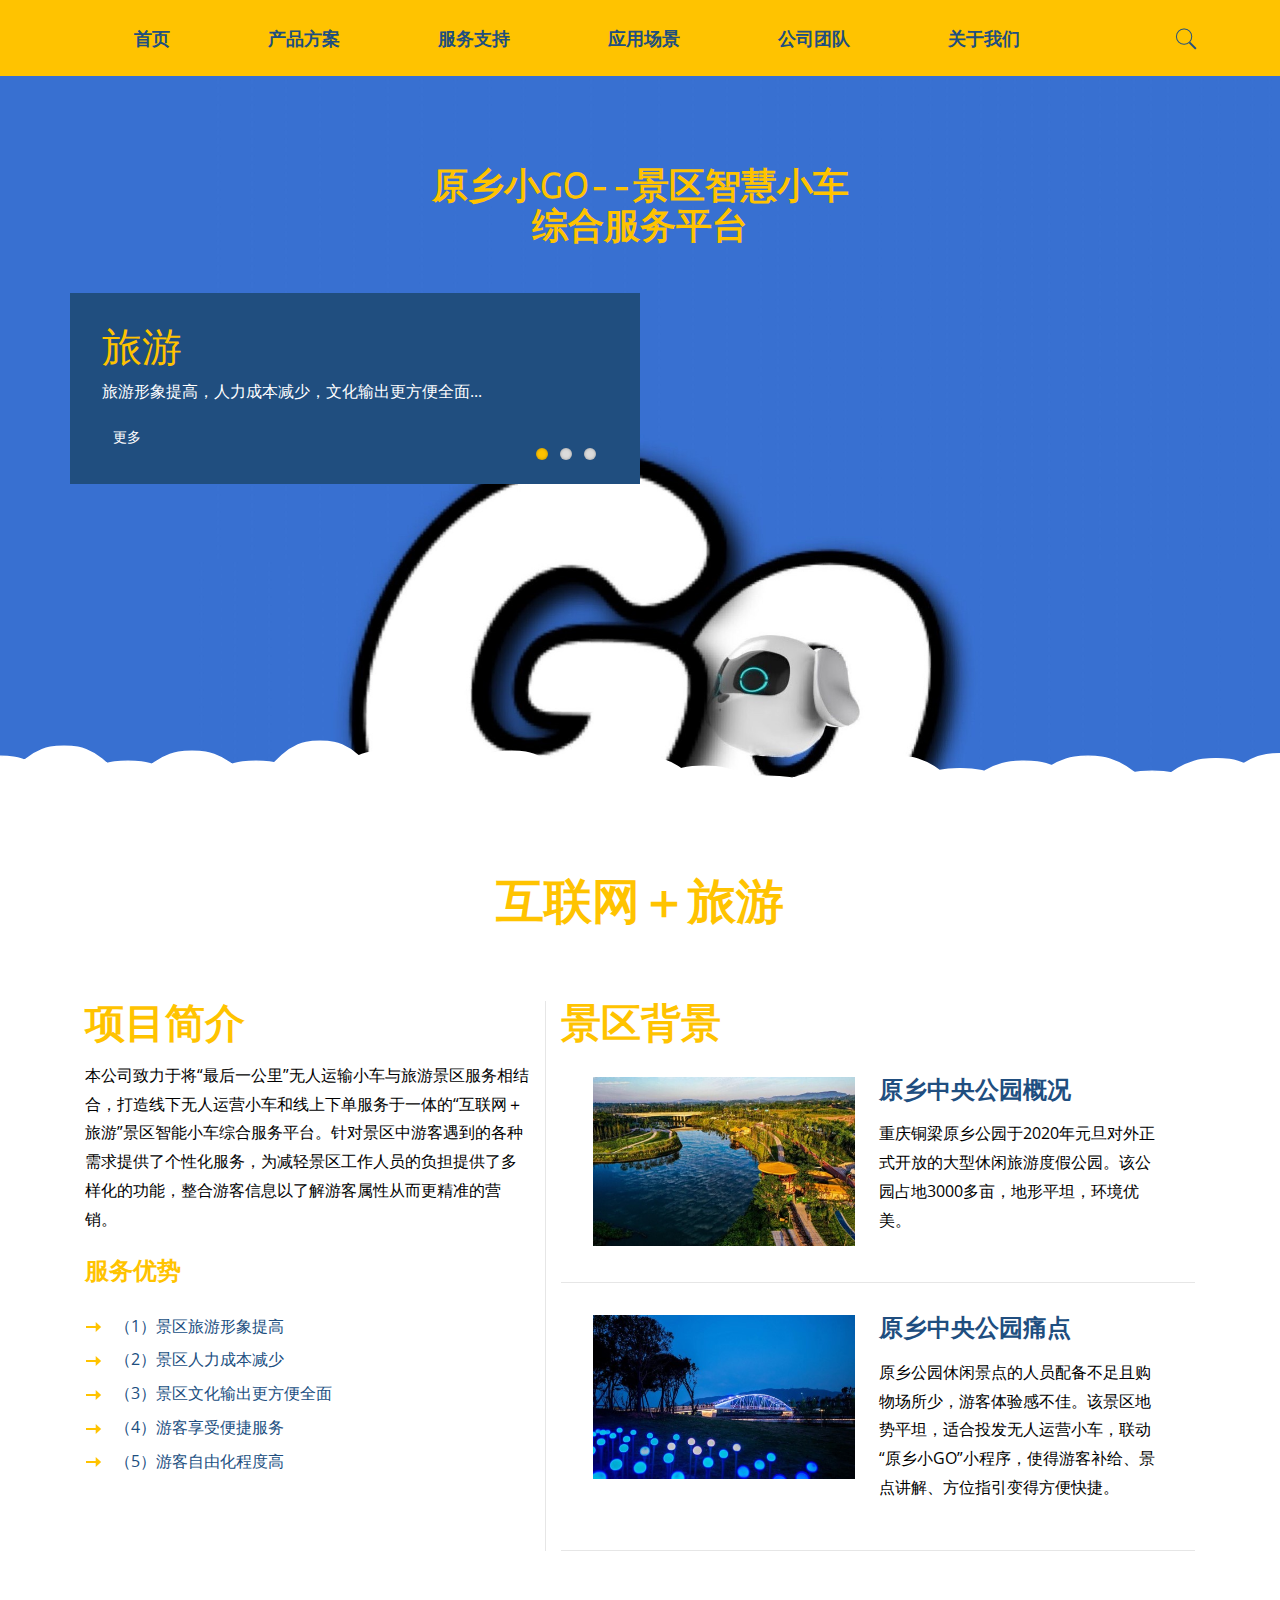
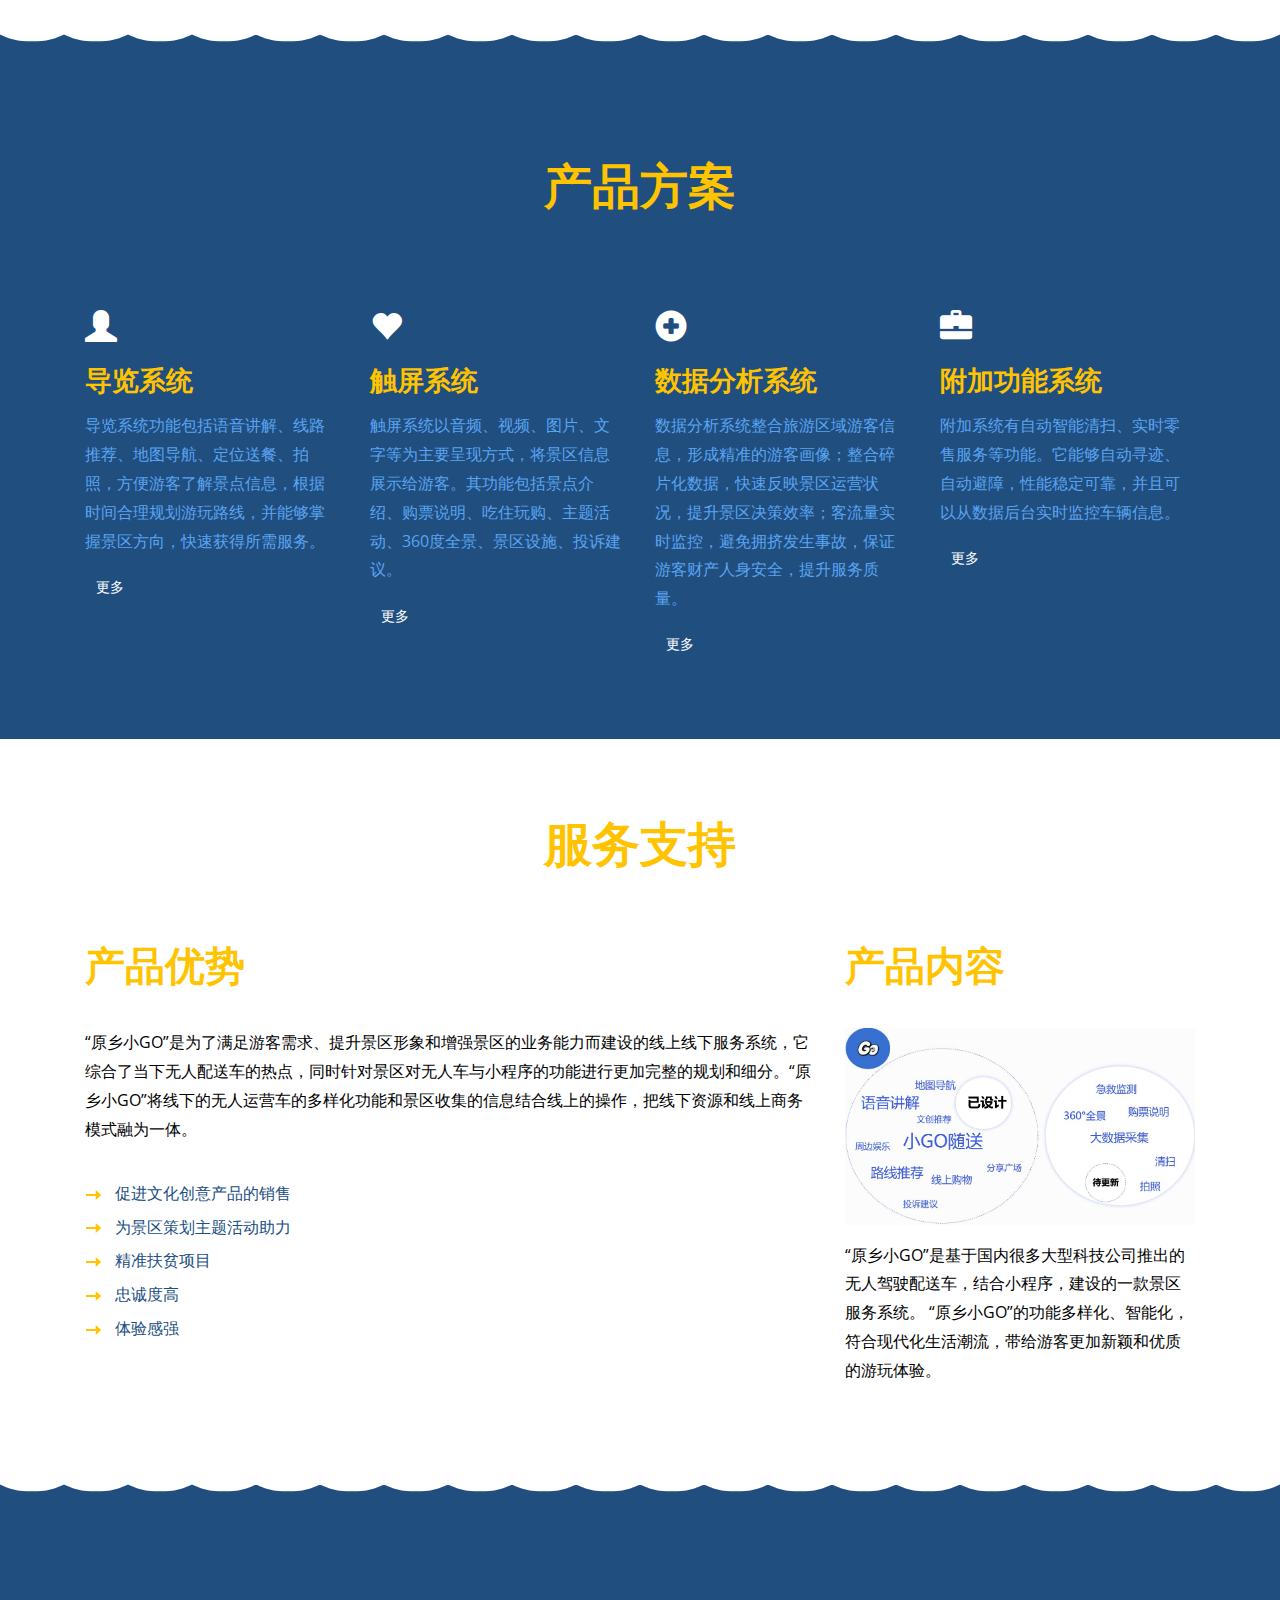
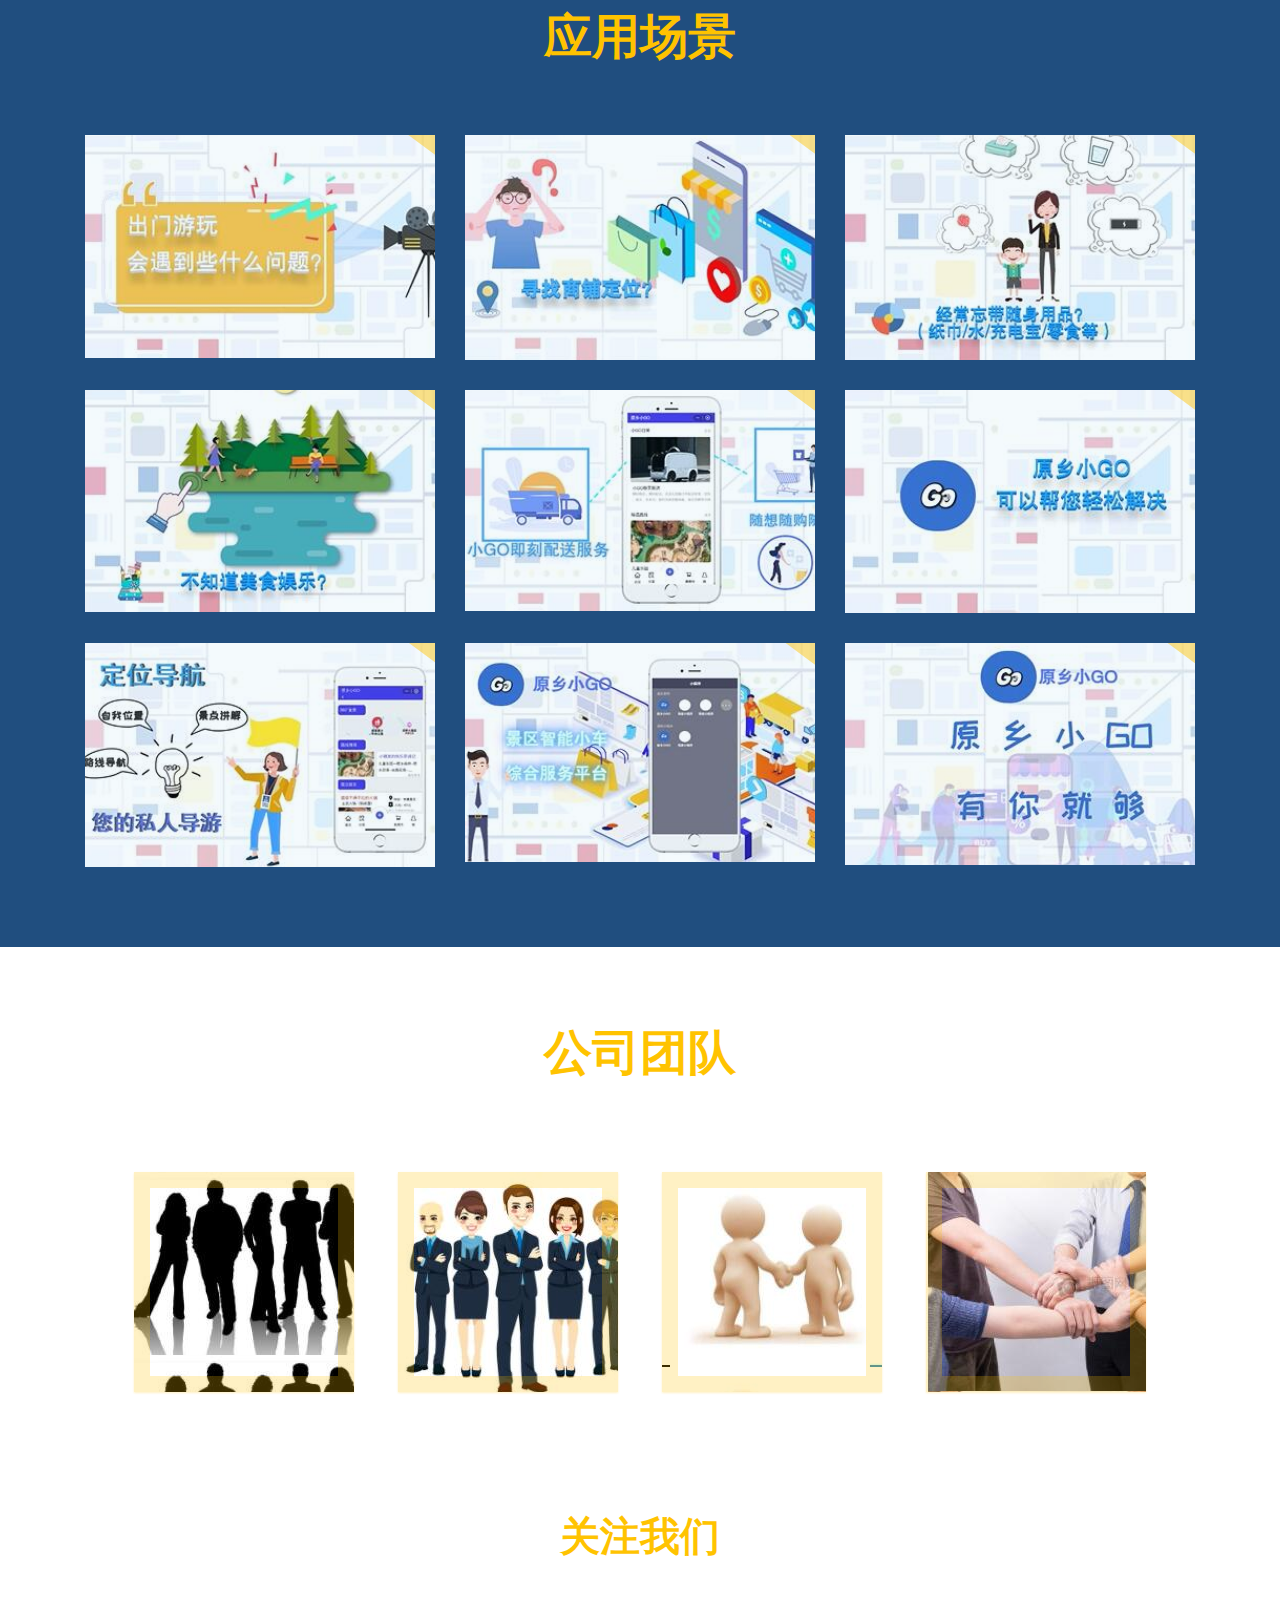
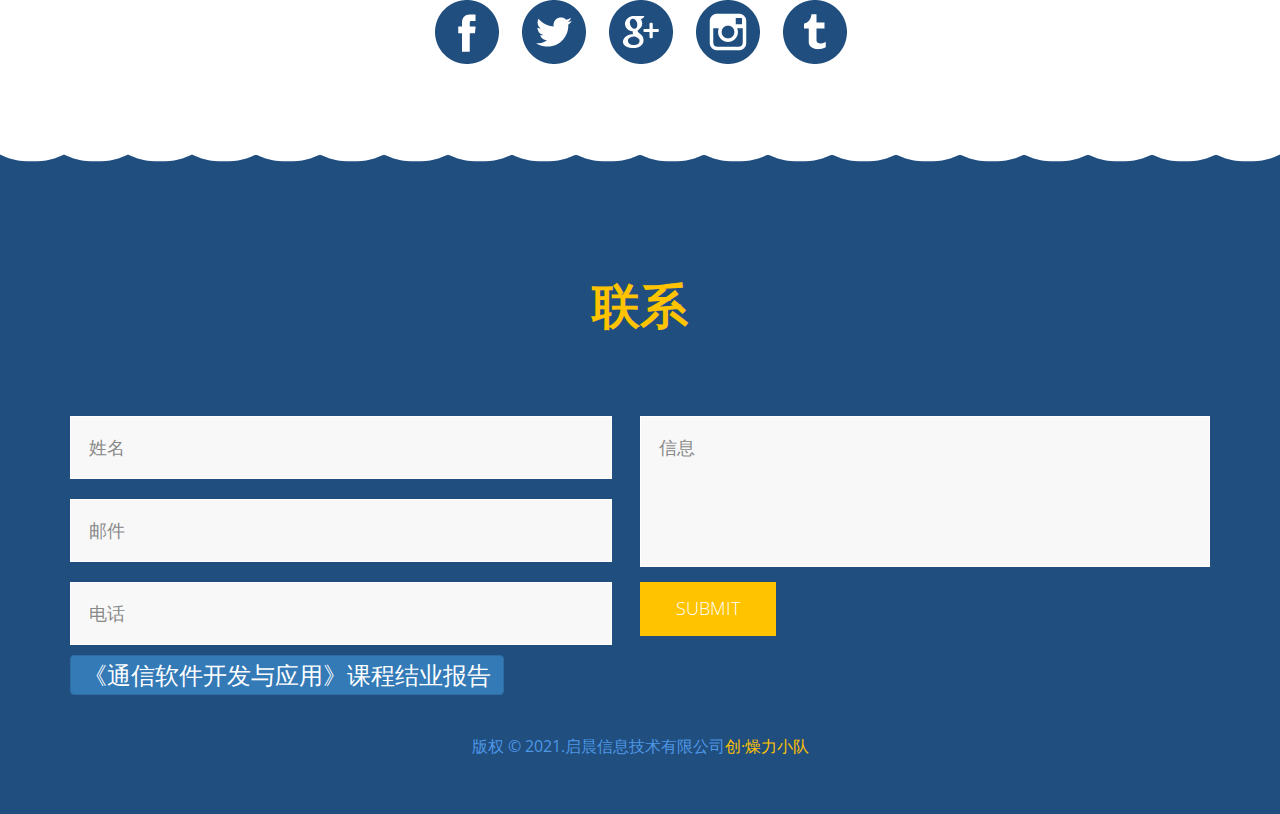
<file: index.html>
<!DOCTYPE HTML>
<html>
<head>
<title>原乡小GO</title>
<!-- MDB icon -->
<link rel="icon" href="images/mdb-favicon.ico" type="image/x-icon">
<meta name="viewport" content="width=device-width, initial-scale=1">
<meta http-equiv="Content-Type" content="text/html; charset=utf-8" />
<meta name="keywords" content="Healing Responsive web template, Bootstrap Web Templates, Flat Web Templates, Android Compatible web template, 
Smartphone Compatible web template, free webdesigns for Nokia, Samsung, LG, SonyErricsson, Motorola web design" />
<script type="applijewelleryion/x-javascript"> addEventListener("load", function() { setTimeout(hideURLbar, 0); }, false); function hideURLbar(){ window.scrollTo(0,1); } </script>
<link href="css/bootstrap.css" rel='stylesheet' type='text/css' />
<!-- Custom Theme files -->
<link href="css/style.css" rel='stylesheet' type='text/css' />	
<script src="js/jquery-1.11.1.min.js"></script>
<!--webfonts-->
<link href='http://fonts.useso.com/css?family=Antic' rel='stylesheet' type='text/css' />
<link href='http://fonts.useso.com/css?family=Open+Sans:300italic,400italic,600italic,400,300,600,700|Six+Caps' rel='stylesheet' type='text/css' />
   <!--//webfonts-->
   <link rel="stylesheet" href="css/flexslider.css" type="text/css" media="screen" />
<script type="text/javascript" src="js/bootstrap.js"></script>
<!--light-box-files -->
<script src="js/modernizr.custom.97074.js"></script>
<script src="js/jquery.chocolat.js"></script>
		<link rel="stylesheet" href="css/chocolat.css" type="text/css" media="screen" charset="utf-8">
		
		<script type="text/javascript" charset="utf-8">
		$(function() {
			$('.g-left a').Chocolat();
		});
		</script>
<!--light-box-files -->
<script type="text/javascript" src="js/move-top.js"></script>
       <script type="text/javascript" src="js/easing.js"></script>
		<script type="text/javascript">
			jQuery(document).ready(function($) {
				$(".scroll").click(function(event){		
					event.preventDefault();
					$('html,body').animate({scrollTop:$(this.hash).offset().top},1200);
				});
			});
		</script>
		<script type="text/javascript">
		$(document).ready(function() {
				/*
				var defaults = {
				containerID: 'toTop', // fading element id
				containerHoverID: 'toTopHover', // fading element hover id
				scrollSpeed: 1200,
				easingType: 'linear' 
				};
				*/
		$().UItoTop({ easingType: 'easeOutQuart' });
});
</script>

</head>


<body>
 <!-- header -->

	 <!-- header-bottom -->
	<div class="header-bottom">
		<div class="container">
			<nav class="navbar navbar-default" role="navigation">
				<div class="navbar-header">
					<button type="button" class="navbar-toggle" data-toggle="collapse" data-target="#bs-example-navbar-collapse-1">
						<span class="sr-only">Toggle navigation</span>
						<span class="icon-bar"></span>
						<span class="icon-bar"></span>
						<span class="icon-bar"></span>
					</button>
				</div>
				<!--/.navbar-header-->
				<div class="collapse navbar-collapse" id="bs-example-navbar-collapse-1">
					<ul class="nav navbar-nav">
					 <li><a href="index.html">首页</a></li>
						<li><a href="#services" class="scroll">产品方案</a></li>
						 <li><a href="#about" class="scroll">服务支持</a></li>
						<li><a href="#gallery" class="scroll">应用场景</a></li>
						<li><a href="#insurance" class="scroll">公司团队</a></li>
						<li><a href="#contact" class="scroll">关于我们</a></li>
					</ul>
				</div>
				<!--/.navbar-collapse-->
			</nav>
			<div class="search-box">
					<div id="sb-search" class="sb-search">
						<form>
							<input class="sb-search-input" placeholder="Enter your search term..." type="search" name="search" id="search">
							<input class="sb-search-submit" type="submit" value="">
							<span class="sb-icon-search"> </span>
							</form>
					</div>
				</div>
					<div class="clearfix"> </div>

				<!-- search-scripts -->
					<script src="js/classie.js"></script>
					<script src="js/uisearch.js"></script>
					<script>
						new UISearch( document.getElementById( 'sb-search' ) );
					</script>
				<!-- //search-scripts -->

		</div>
	</div>
	<!-- /header-bottom -->

<!-- header -->
<!-- banner -->
	<div class="banner" id="home">
		<div class="container">	
			<div class="logo">
					<h1><a href="index.html">原乡小GO--景区智慧小车综合服务平台</a></h1>
			</div>
		
				<section class="slider">
					<div class="flexslider">
						<ul class="slides">
							<li>	
								<div class="banner-info">
									<h2>旅游</h2>
									
									<p>旅游形象提高，人力成本减少，文化输出更方便全面...</p>
									<a class="hvr-shutter-in-horizontal" href="#">更多</a>
								</div>
							</li>
							<li>	
								<div class="banner-info">
									<h2>互联网</h2>
									
									<p>用户多、信息量多、服务器多，实时交互性，资源共享，个性化...</p>
									<a class="hvr-shutter-in-horizontal" href="#">更多</a>
								</div>
							</li>
							<li>	
								<div class="banner-info">
									<h2>无人运营车</h2>
									
									<p> 发展速度快，人们对其接受和需求度提升，节约人力物力成本...</p>
									<a class="hvr-shutter-in-horizontal" href="#">更多</a>
								</div>
							</li>
						</ul>
					</div>
				</section>
			
							<!-- FlexSlider -->
									  <script defer="" src="js/jquery.flexslider.js"></script>
									  <script type="text/javascript">
										$(function(){
										 
										});
										$(window).load(function(){
										  $('.flexslider').flexslider({
											animation: "slide",
											start: function(slider){
											  $('body').removeClass('loading');
											}
										  });
										});
									  </script>
								<!-- FlexSlider -->

		</div>
		 <svg id="clouds" xmlns="http://www.w3.org/2000/svg" version="1.1" width="100%" height="100" viewBox="0 0 100 100" preserveAspectRatio="none">
                    <path d="M-5 100 Q 0 20 5 100 Z
                             M0 100 Q 5 0 10 100
                             M5 100 Q 10 30 15 100
                             M10 100 Q 15 10 20 100
                             M15 100 Q 20 30 25 100
                             M20 100 Q 25 -10 30 100
                             M25 100 Q 30 10 35 100
                             M30 100 Q 35 30 40 100
                             M35 100 Q 40 10 45 100
                             M40 100 Q 45 50 50 100
                             M45 100 Q 50 20 55 100
                             M50 100 Q 55 40 60 100
                             M55 100 Q 60 60 65 100
                             M60 100 Q 65 50 70 100
                             M65 100 Q 70 20 75 100
                             M70 100 Q 75 45 80 100
                             M75 100 Q 80 30 85 100
                             M80 100 Q 85 20 90 100
                             M85 100 Q 90 50 95 100
                             M90 100 Q 95 25 100 100
                             M95 100 Q 100 15 105 100 Z">
                    </path>
                </svg>
	</div>
<!-- banner -->
<!-- 首页 -->
	<div class="about" id="about">
		<div class="container">
			<h6>互联网＋旅游</h6>
			<div class="col-md-5 about-left">
				<h3>项目简介</h3>
			
				<p>本公司致力于将“最后一公里”无人运输小车与旅游景区服务相结合，打造线下无人运营小车和线上下单服务于一体的“互联网＋旅游”景区智能小车综合服务平台。针对景区中游客遇到的各种需求提供了个性化服务，为减轻景区工作人员的负担提供了多样化的功能，整合游客信息以了解游客属性从而更精准的营销。 </p>
				
				
				<h5>服务优势</h5>
					<ul>
						<li><a href="#"><span></span>（1）景区旅游形象提高 </a></li>
						
						<li><a href="#"><span></span>（2）景区人力成本减少</a></li>
						
						<li><a href="#"><span></span>（3）景区文化输出更方便全面 </a></li>
						
						<li><a href="#"><span></span>（4）游客享受便捷服务</a></li>
						<li><a href="#"><span></span>（5）游客自由化程度高</a></li>
						
					</ul>
				
			</div>
			<div class="col-md-7 about-right">
					<h3>景区背景</h3>
				<div class="abt-top">
					<div class="abt-lft">
						<img src="images/p3.jpg" class="img-responsive" alt="">
					</div>
					<div class="abt-rgt">
						<h4>原乡中央公园概况</h4>
						<p>重庆铜梁原乡公园于2020年元旦对外正式开放的大型休闲旅游度假公园。该公园占地3000多亩，地形平坦，环境优美。
							</p>
					</div>
						<div class="clearfix"></div>
				</div>
				<div class="abt-top">
					<div class="abt-lft">
						<img src="images/4.jpg" class="img-responsive" alt="">
					</div>
					<div class="abt-rgt">
						<h4>原乡中央公园痛点 </h4>
						<p>原乡公园休闲景点的人员配备不足且购物场所少，游客体验感不佳。该景区地势平坦，适合投发无人运营小车，联动“原乡小GO”小程序，使得游客补给、景点讲解、方位指引变得方便快捷。</p>
					</div>
						<div class="clearfix"></div>
				</div>
			</div>
				<div class="clearfix"></div>
		</div>
	</div>
<!-- 首页 -->
 <svg id="stamp" xmlns="http://www.w3.org/2000/svg" version="1.1" width="100%" height="100" viewBox="0 0 100 100" preserveAspectRatio="none">
				<path d="M0 0 Q 2.5 40 5 0 
						 Q 7.5 40 10 0
						 Q 12.5 40 15 0
						 Q 17.5 40 20 0
						 Q 22.5 40 25 0
						 Q 27.5 40 30 0
						 Q 32.5 40 35 0
						 Q 37.5 40 40 0
						 Q 42.5 40 45 0
						 Q 47.5 40 50 0 
						 Q 52.5 40 55 0
						 Q 57.5 40 60 0
						 Q 62.5 40 65 0
						 Q 67.5 40 70 0
						 Q 72.5 40 75 0
						 Q 77.5 40 80 0
						 Q 82.5 40 85 0
						 Q 87.5 40 90 0
						 Q 92.5 40 95 0
						 Q 97.5 40 100 0 Z">
				</path>
			</svg>

<!-- 产品方案 -->
	<div class="services" id="services">
		<div class="container">
			<h6>产品方案</h6>
			<div class="col-md-3 services-left">
				<span class="glyphicon glyphicon-user" aria-hidden="true"></span>
				<h3>导览系统</h3>	
				<P>导览系统功能包括语音讲解、线路推荐、地图导航、定位送餐、拍照，方便游客了解景点信息，根据时间合理规划游玩路线，并能够掌握景区方向，快速获得所需服务。</p>
				<a class="hvr-shutter-in-horizontal" href="#">更多</a>
			</div>
			<div class="col-md-3 services-left">
				<span class="glyphicon glyphicon-heart" aria-hidden="true"></span>
				<h3>触屏系统</h3>	
				<P>触屏系统以音频、视频、图片、文字等为主要呈现方式，将景区信息展示给游客。其功能包括景点介绍、购票说明、吃住玩购、主题活动、360度全景、景区设施、投诉建议。</p>
				<a class="hvr-shutter-in-horizontal" href="#">更多</a>
			</div>
			<div class="col-md-3 services-left">
				<span class="glyphicon glyphicon-plus-sign" aria-hidden="true"></span>
				<h3>数据分析系统</h3>	
				<P>数据分析系统整合旅游区域游客信息，形成精准的游客画像；整合碎片化数据，快速反映景区运营状况，提升景区决策效率；客流量实时监控，避免拥挤发生事故，保证游客财产人身安全，提升服务质量。</p>
				<a class="hvr-shutter-in-horizontal" href="#">更多</a>
			</div>
			<div class="col-md-3 services-left">
				<span class="glyphicon glyphicon-briefcase" aria-hidden="true"></span>
				<h3>附加功能系统</h3>	
				<P>附加系统有自动智能清扫、实时零售服务等功能。它能够自动寻迹、自动避障，性能稳定可靠，并且可以从数据后台实时监控车辆信息。</p>
				<a class="hvr-shutter-in-horizontal" href="#">更多</a>
			</div>
			<div class="clearfix"></div>
		</div>
	</div>
<!-- 产品方案 -->
<!-- 服务支持 -->
	<div class="insurance" id="insurance">
		<div class="container">
			<h6>服务支持</h6>
			<div class="col-md-8 insurance-left">
				<h3>产品优势</h3>
			
				<p> “原乡小GO”是为了满足游客需求、提升景区形象和增强景区的业务能力而建设的线上线下服务系统，它综合了当下无人配送车的热点，同时针对景区对无人车与小程序的功能进行更加完整的规划和细分。“原乡小GO”将线下的无人运营车的多样化功能和景区收集的信息结合线上的操作，把线下资源和线上商务模式融为一体。</p>
				<div class="insu">
				<ul>
						<li><a href="#"><span></span>促进文化创意产品的销售</a></li>
						<li><a href="#"><span></span>为景区策划主题活动助力 </a></li>
						<li><a href="#"><span></span>精准扶贫项目</a></li>
						<li><a href="#"><span></span>忠诚度高</a></li>
						<li><a href="#"><span></span>体验感强</a></li>
						
					</ul>
				</div>
			</div>
			<div class="col-md-4 insurance-right">
				<h3>产品内容</h3>
				<img src="images/3.jpg" class="img-responsive" alt="">
			
				<p> “原乡小GO”是基于国内很多大型科技公司推出的无人驾驶配送车，结合小程序，建设的一款景区服务系统。 “原乡小GO”的功能多样化、智能化，符合现代化生活潮流，带给游客更加新颖和优质的游玩体验。</p>
				
				
				
				
			</div>
			<div class="clearfix"></div>
		</div>
	</div>
<!-- 服务支持 -->
<svg id="stamp" xmlns="http://www.w3.org/2000/svg" version="1.1" width="100%" height="100" viewBox="0 0 100 100" preserveAspectRatio="none">
				<path d="M0 0 Q 2.5 40 5 0 
						 Q 7.5 40 10 0
						 Q 12.5 40 15 0
						 Q 17.5 40 20 0
						 Q 22.5 40 25 0
						 Q 27.5 40 30 0
						 Q 32.5 40 35 0
						 Q 37.5 40 40 0
						 Q 42.5 40 45 0
						 Q 47.5 40 50 0 
						 Q 52.5 40 55 0
						 Q 57.5 40 60 0
						 Q 62.5 40 65 0
						 Q 67.5 40 70 0
						 Q 72.5 40 75 0
						 Q 77.5 40 80 0
						 Q 82.5 40 85 0
						 Q 87.5 40 90 0
						 Q 92.5 40 95 0
						 Q 97.5 40 100 0 Z">
				</path>
			</svg>
<!-- 应用场景 -->
	<div class="gallery" id="gallery">
		<div class="container">
			<div class="gallery-top heading">
				<h6>应用场景</h6>
			</div>
			<div class="gallery-bottom">
			<div class="grid">
				<div class="col-md-4 g-left">
					<a href="images/12.jpg" rel="title" class="b-link-stripe b-animate-go  thickbox">
					<figure class="effect-apollo">				
							<img src="images/12.jpg" alt="">		
							<figcaption>	
							</figcaption>									
					</figure>
					</a>	
				</div>	
				<div class="col-md-4 g-left">
					<a href="images/11.jpg" rel="title" class="b-link-stripe b-animate-go  thickbox">
						<figure class="effect-apollo">				
							<img src="images/11.jpg" alt="">						
							<figcaption>	
							</figcaption>
												
					</figure>
					</a>	
				</div>
				<div class="col-md-4 g-left">
					<a href="images/10.jpg" rel="title" class="b-link-stripe b-animate-go  thickbox">
					<figure class="effect-apollo">				
							<img src="images/10.jpg" alt="">						
						<figcaption>
							
						</figcaption>						
					</figure>
					</a>	
				</div>
				<div class="clearfix"></div>
			</div>
			<div class="grid">
				<div class="col-md-4 g-left">
					<a href="images/9.jpg" rel="title" class="b-link-stripe b-animate-go  thickbox">
					<figure class="effect-apollo">				
							<img src="images/9.jpg" alt="">						
						<figcaption>
							
						</figcaption>						
					</figure>
					</a>	
				</div>	
					<div class="col-md-4 g-left">
					<a href="images/8.jpg" rel="title" class="b-link-stripe b-animate-go  thickbox">
					<figure class="effect-apollo">				
							<img src="images/8.jpg" alt="">						
						<figcaption>
							
						</figcaption>						
					</figure>
					</a>	
				</div>
				<div class="col-md-4 g-left">
					<a href="images/7.jpg" rel="title" class="b-link-stripe b-animate-go  thickbox">
					<figure class="effect-apollo">				
							<img src="images/7.jpg" alt="">						
						<figcaption>
							
						</figcaption>						
					</figure>
					</a>	
				</div>
				<div class="clearfix"></div>
			</div>
			<div class="grid">
				<div class="col-md-4 g-left">
					<a href="images/6.jpg" rel="title" class="b-link-stripe b-animate-go  thickbox">
					<figure class="effect-apollo">				
							<img src="images/6.jpg" alt="">						
						<figcaption>
							
						</figcaption>						
					</figure>
					</a>	
				</div>	
					<div class="col-md-4 g-left">
					<a href="images/5.jpg" rel="title" class="b-link-stripe b-animate-go  thickbox">
					<figure class="effect-apollo">				
							<img src="images/5.jpg" alt="">						
						<figcaption>
							
						</figcaption>						
					</figure>
					</a>	
				</div>
				<div class="col-md-4 g-left">
					<a href="images/2.jpg" rel="title" class="b-link-stripe b-animate-go  thickbox">
					<figure class="effect-apollo">				
							<img src="images/2.jpg" alt="">						
						<figcaption>
							
						</figcaption>						
					</figure>
					</a>	
				</div>
				<div class="clearfix"></div>
			</div>
			</div>
		</div>
	</div>
<!-- 应用场景 -->
<!-- 公司团队 -->
<div class="ourteam">
		<div class="container">
			<h6>公司团队</h6>
			<ul class="ch-grid">
					<li>
						<a href="#"><div class="ch-item ch-img-1">
							<div class="ch-info">
								<div class="soci">
									<h5><a href="#"><i class="f-1"> </i></a>
									<a href="#"><i class="t-1"> </i></a>
									<a href="#"><i class="g-1"> </i></a></h5>
								</div>
							</div>
						</div></a>
					</li>
					<li>
						<a href="#"><div class="ch-item ch-img-2">
							<div class="ch-info">
								<div class="soci">
									<h5><a href="#"><i class="f-1"> </i></a>
									<a href="#"><i class="t-1"> </i></a>
									<a href="#"><i class="g-1"> </i></a></h5>
								</div>
							</div>
						</div></a>
					</li>
					<li>
						<a href="#"><div class="ch-item ch-img-3">
							<div class="ch-info">
								<div class="soci">
									<h5><a href="#"><i class="f-1"> </i></a>
									<a href="#"><i class="t-1"> </i></a>
									<a href="#"><i class="g-1"> </i></a></h5>
								</div>
							</div>
						</div></a>
					</li>
					<li>
						<a href="#"><div class="ch-item ch-img-4">
							<div class="ch-info">
								<div class="soci">
									<h5><a href="#"><i class="f-1"> </i></a>
									<a href="#"><i class="t-1"> </i></a>
									<a href="#"><i class="g-1"> </i></a></h5>
								</div>
							</div>
						</div></a>
					</li>
				</ul>
		<div class="social">
			<h3>关注我们</h3>
			<ul>
				<li><a href="#"><i class="facebok"> </i></a></li>
				<li><a href="#"><i class="twiter"> </i></a></li>
				<li><a href="#"><i class="goog"> </i></a></li>
				<li><a href="#"><i class="inst"> </i></a></li>
				<li><a href="#"><i class="te"> </i></a></li>
					<div class="clearfix"></div>	
			</ul>
		</div>
		</div>
	</div>
	<!-- 公司团队 -->
	<svg id="stamp" xmlns="http://www.w3.org/2000/svg" version="1.1" width="100%" height="100" viewBox="0 0 100 100" preserveAspectRatio="none">
				<path d="M0 0 Q 2.5 40 5 0 
						 Q 7.5 40 10 0
						 Q 12.5 40 15 0
						 Q 17.5 40 20 0
						 Q 22.5 40 25 0
						 Q 27.5 40 30 0
						 Q 32.5 40 35 0
						 Q 37.5 40 40 0
						 Q 42.5 40 45 0
						 Q 47.5 40 50 0 
						 Q 52.5 40 55 0
						 Q 57.5 40 60 0
						 Q 62.5 40 65 0
						 Q 67.5 40 70 0
						 Q 72.5 40 75 0
						 Q 77.5 40 80 0
						 Q 82.5 40 85 0
						 Q 87.5 40 90 0
						 Q 92.5 40 95 0
						 Q 97.5 40 100 0 Z">
				</path>
			</svg>



			



	<!-- 关于我们 -->
	<div class="footer" id="contact">
		<div class="container">
		<h6>联系</h6>
		
			<div class="co-ntact">
				  <form >
					<div class="to">
                     	<input type="text" class="text" value="姓名" onfocus="this.value = '';" onblur="if (this.value == '') {this.value = '姓名';}">
					 	<input type="text" class="text" value="邮件" onfocus="this.value = '';" onblur="if (this.value == '') {this.value = '邮件';}">
					 	<input type="text" class="text" value="电话" onfocus="this.value = '';" onblur="if (this.value == '') {this.value = '电话';}">
					</div>
					<div class="text">
	                   <textarea value="信息" onfocus="this.value = '';" onblur="if (this.value == '') {this.value = '信息';}">信息</textarea>
	                   <div class="form-submit">
			           <input type="submit" id="submit" value="Submit"><br>
					   
			           </div>
					
	                </div>
	                <div class="clearfix"></div>
                   </form>
			</div>
			<div>
				<a href="报告.html" class="btn btn-primary" ><h3>《通信软件开发与应用》课程结业报告</h3></a>
				
					
					</div>
			<div class="copyright">
			   <p>版权 &copy; 2021.启晨信息技术有限公司<a target="_blank" href="http://h2design.taobao.com/">创·燥力小队</a></p>
			</div>
		</div>
	</div>
	<!-- 公司团队 -->
	<a href="#" id="toTop" style="display: block;"><span id="toTopHover" style="opacity: 0;"></span> <span id="toTopHover" style="opacity: 0;"> </span></a>
</body>
</html>
</file>
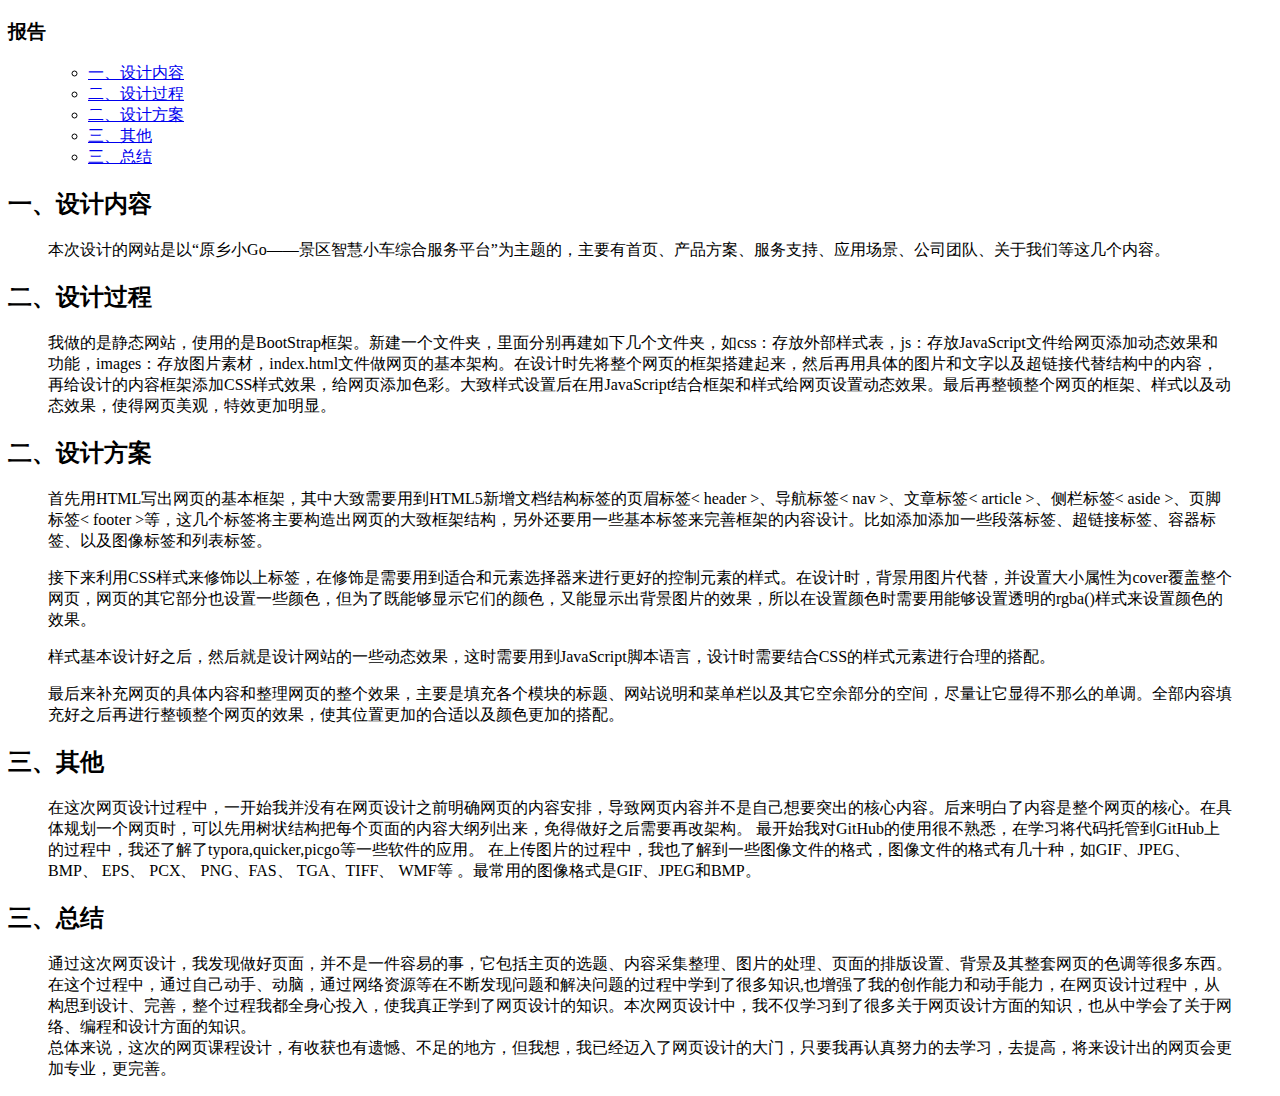
<file: 报告.html>
﻿<!DOCTYPE html>
<html>

<head>
  <meta charset="utf-8">
  <meta name="viewport" content="width=device-width, initial-scale=1.0">
  <title>2021-06-09</title>
  <link rel="stylesheet" href="https://stackedit.io/style.css" />
</head>

<body class="stackedit">
  <div class="stackedit__html"><p></p><div class="toc"><h3>报告</h3><ul><ul><li><a href="#_1">一、设计内容</a></li><li><a href="#_3">二、设计过程</a></li><li><a href="#_6">二、设计方案</a></li><li><a href="#_15">三、其他</a></li><li><a href="#_18">三、总结</a></li></ul></ul></div><p></p>
<h2><a id="_1"></a>一、设计内容</h2>
<blockquote>
<p>本次设计的网站是以“原乡小Go——景区智慧小车综合服务平台”为主题的，主要有首页、产品方案、服务支持、应用场景、公司团队、关于我们等这几个内容。</p>
</blockquote>
<h2><a id="_3"></a>二、设计过程</h2>
<blockquote>
<p>我做的是静态网站，使用的是BootStrap框架。新建一个文件夹，里面分别再建如下几个文件夹，如css：存放外部样式表，js：存放JavaScript文件给网页添加动态效果和功能，images：存放图片素材，index.html文件做网页的基本架构。在设计时先将整个网页的框架搭建起来，然后再用具体的图片和文字以及超链接代替结构中的内容，再给设计的内容框架添加CSS样式效果，给网页添加色彩。大致样式设置后在用JavaScript结合框架和样式给网页设置动态效果。最后再整顿整个网页的框架、样式以及动态效果，使得网页美观，特效更加明显。</p>
</blockquote>
<h2><a id="_6"></a>二、设计方案</h2>
<blockquote>
<p>首先用HTML写出网页的基本框架，其中大致需要用到HTML5新增文档结构标签的页眉标签&lt; header &gt;、导航标签&lt; nav &gt;、文章标签&lt; article &gt;、侧栏标签&lt; aside &gt;、页脚标签&lt; footer &gt;等，这几个标签将主要构造出网页的大致框架结构，另外还要用一些基本标签来完善框架的内容设计。比如添加添加一些段落标签、超链接标签、容器标签、以及图像标签和列表标签。</p>
</blockquote>
<blockquote>
<p>接下来利用CSS样式来修饰以上标签，在修饰是需要用到适合和元素选择器来进行更好的控制元素的样式。在设计时，背景用图片代替，并设置大小属性为cover覆盖整个网页，网页的其它部分也设置一些颜色，但为了既能够显示它们的颜色，又能显示出背景图片的效果，所以在设置颜色时需要用能够设置透明的rgba()样式来设置颜色的效果。</p>
</blockquote>
<blockquote>
<p>样式基本设计好之后，然后就是设计网站的一些动态效果，这时需要用到JavaScript脚本语言，设计时需要结合CSS的样式元素进行合理的搭配。</p>
</blockquote>
<blockquote>
<p>最后来补充网页的具体内容和整理网页的整个效果，主要是填充各个模块的标题、网站说明和菜单栏以及其它空余部分的空间，尽量让它显得不那么的单调。全部内容填充好之后再进行整顿整个网页的效果，使其位置更加的合适以及颜色更加的搭配。</p>
</blockquote>
<h2><a id="_15"></a>三、其他</h2>
<blockquote>
<p>在这次网页设计过程中，一开始我并没有在网页设计之前明确网页的内容安排，导致网页内容并不是自己想要突出的核心内容。后来明白了内容是整个网页的核心。在具体规划一个网页时，可以先用树状结构把每个页面的内容大纲列出来，免得做好之后需要再改架构。 最开始我对GitHub的使用很不熟悉，在学习将代码托管到GitHub上的过程中，我还了解了typora,quicker,picgo等一些软件的应用。 在上传图片的过程中，我也了解到一些图像文件的格式，图像文件的格式有几十种，如GIF、JPEG、 BMP、 EPS、 PCX、 PNG、FAS、 TGA、TIFF、 WMF等 。最常用的图像格式是GIF、JPEG和BMP。</p>
</blockquote>
<h2><a id="_18"></a>三、总结</h2>
<blockquote>
<p>通过这次网页设计，我发现做好页面，并不是一件容易的事，它包括主页的选题、内容采集整理、图片的处理、页面的排版设置、背景及其整套网页的色调等很多东西。<br>
在这个过程中，通过自己动手、动脑，通过网络资源等在不断发现问题和解决问题的过程中学到了很多知识,也增强了我的创作能力和动手能力，在网页设计过程中，从构思到设计、完善，整个过程我都全身心投入，使我真正学到了网页设计的知识。本次网页设计中，我不仅学习到了很多关于网页设计方面的知识，也从中学会了关于网络、编程和设计方面的知识。<br>
总体来说，这次的网页课程设计，有收获也有遗憾、不足的地方，但我想，我已经迈入了网页设计的大门，只要我再认真努力的去学习，去提高，将来设计出的网页会更加专业，更完善。</p>
</blockquote>
</div>
</body>

</html>
</file>
<file: css/style.css>
html, body{
	font-family: 'Open Sans', sans-serif;
	font-size: 100%;
	background:#fff;
}
body a,.grid_1,plan_1,plan_1.one,plan_1.two,i.icon1, i.icon2, i.icon3, i.icon4, i.icon5, i.icon6 {
	transition:0.5s all;
	-webkit-transition:0.5s all;
	-moz-transition:0.5s all;
	-o-transition:0.5s all;
	-ms-transition:0.5s all;
}
a:hover{
 text-decoration:none;
}
input[type="button"],input[type="submit"],li.parallelogram{
	transition:0.5s all;
	-webkit-transition:0.5s all;
	-moz-transition:0.5s all;
	-o-transition:0.5s all;
	-ms-transition:0.5s all;
}
h1,h2,h3,h4,h5,h6{
	margin:0;			   
}	
p{
	margin:0;
}
ul{
	margin:0;
	padding:0;
}
label {
    margin: 0;
    color: #fff;
}
/*-- header --*/
.header-bottom {
    background-color: #ffc300;
    padding: 0.5em 0;
}
.navbar-nav {
    float: none;
    margin: 0 auto;
    width: 100% ! important;
}
.navbar-default {
    background-color:#ffc300! important;
    border-color:#ffc300 ! important;
}
.navbar {
    border-radius: 0px ! important;
}
.navbar {
    position: relative;
    min-height: 50px;
    margin-bottom: 0px;
    border: none ! important;
}
.navbar-default .navbar-nav > li > a {
    color: #204e7f;
    font-size: 1.1em;
    font-weight: 700;
}
.navbar-default .navbar-nav > li > a:hover, .navbar-default .navbar-nav > li > a:focus {
    color:#fff;
}
.glyphicon {
    position: relative;
    top: 0px;
    display: inline-block;
    font-family: 'Glyphicons Halflings';
    font-style: normal;
    font-weight: 400;
    line-height: 2.5;
    -webkit-font-smoothing: antialiased;
    -moz-osx-font-smoothing: grayscale;
}
.glyphicon {
    color: #fff;
    font-size: 2em;
    display: inline-block;
}
.nav > li > a {
    position: relative;
    display: block;
    padding: 20px 49px ! important;
}
.logo h1 a {
    color: #ffc300;
    font-size: 1em;
    display: block;
    font-weight: 700;
    text-decoration: none;
    font-family: 'Antic', sans-serif;
    text-transform: uppercase;
    text-align: center;
    width: 38%;
    margin: 2.5em auto 0;
}
.search-box {
  float: right;
}
/*--*/
.sb-search {
  width: 0%;
  position: absolute;
  right: 17em;
  top: 0.5em;
  right:14em;
  min-width: 62px;
  height: 60px;
  float: right;
  overflow: hidden;
  -webkit-transition: width 0.3s;
  -moz-transition: width 0.3s;
  transition: width 0.3s;
  -webkit-backface-visibility: hidden;
}
.sb-search-input {
	position: absolute;
	top: 0;
	left: 0;
	border: none;
	outline: none;
	background: #204e7f;
	width: 100%;
	height: 60px;
	margin: 0;
	z-index: 10;
	padding: 5px 15px;
	font-size: 15px;
	color: #ffffff;
}
.sb-search-input::-webkit-input-placeholder {
	color: #ffffff;
}
.sb-search-input:-moz-placeholder {
	color: #ffffff;
}
.sb-search-input::-moz-placeholder {
	color: #efb480;
}
.sb-search-input:-ms-input-placeholder {
	color: #ffffff;
}
.sb-icon-search,.sb-search-submit  {
	width: 62px;
	height: 60px;
	display: block;
	position: absolute;
	right: 0;
	top: 0;
	padding: 0;
	margin: 0;
	line-height: 71px;
	text-align: center;
	cursor: pointer;
}
.sb-search-submit {
	background: #ffc300 url('../images/search.png') no-repeat 20px 19px;
	-ms-filter: "progid:DXImageTransform.Microsoft.Alpha(Opacity=0)"; /* IE 8 */
    filter: alpha(opacity=0); /* IE 5-7 */
    color: transparent;
	border: none;
	outline: none;
	z-index: -1;
	-webkit-appearance: none;
}
.sb-icon-search {
    background:#ffc300 url('../images/search.png') no-repeat 20px 19px;
	z-index: 90;
}
/* Open state */
.sb-search.sb-search-open, .no-js .sb-search {
	width: 30%;
}
.sb-search.sb-search-open .sb-icon-search,.no-js .sb-search .sb-icon-search {
	background: #ffc300 url('../images/search.png') no-repeat -20px 7px;
	color: #fff;
	z-index: 11;
}
.sb-search.sb-search-open .sb-search-submit,.no-js .sb-search .sb-search-submit {
	z-index: 90;
}
/*--*/
.banner-info {
    padding: 2em 2em;
    width: 50%;
    margin:3em 0 0;
    text-align: left;
    background-color: #204e7f;
}
/*-- header --*/
.banner {
    background: url(../images/1.jpg) no-repeat;
    background-size: cover;
    width: 100%;
    min-height: 720px;
	position:relative;
}
.banner-info h2 {
    font-size: 2.5em;
    color: #ffc300;
    font-weight: 400;
    font-family: 'Antic', sans-serif;
    margin: 0 0 0.2em;
	
}
.banner-info h4 {
    font-size: 2em;
    color: #ffc300;
    font-weight: 400;
    font-family: 'Antic', sans-serif;
    margin: 0 0 1em;
	
}
.banner-info p {
    font-size: 1em;
    line-height: 1.8em;
    color: #fff;
    margin: 0 0 1em;
}
/* Shutter In Horizontal */
.hvr-shutter-in-horizontal {
    display: inline-block;
    vertical-align: middle;
    -webkit-transform: translateZ(0);
    transform: translateZ(0);
    box-shadow: 0 0 1px rgba(0, 0, 0, 0);
    -webkit-backface-visibility: hidden;
    backface-visibility: hidden;
    -moz-osx-font-smoothing: grayscale;
    position: relative;
    background: #ffc300;
    -webkit-transition-property: color;
    transition-property: color;
    -webkit-transition-duration: 0.3s;
    transition-duration: 0.3s;
    text-decoration: none;
    padding: 0.4em 0.8em;
    font-size: 0.85em;
    color: #fff;
}
.hvr-shutter-in-horizontal:before {
  content: "";
  position: absolute;
  z-index: -1;
  top: 0;
  bottom: 0;
  left: 0;
  right: 0;
  background: #204e7f;
  -webkit-transform: scaleX(1);
  transform: scaleX(1);
  -webkit-transform-origin: 50%;
  transform-origin: 50%;
  -webkit-transition-property: transform;
  transition-property: transform;
  -webkit-transition-duration: 0.3s;
  transition-duration: 0.3s;
  -webkit-transition-timing-function: ease-out;
  transition-timing-function: ease-out;
}
.hvr-shutter-in-horizontal:hover, .hvr-shutter-in-horizontal:focus, .hvr-shutter-in-horizontal:active {
  color: white;
  text-decoration: none;
}
.hvr-shutter-in-horizontal:hover:before, .hvr-shutter-in-horizontal:focus:before, .hvr-shutter-in-horizontal:active:before {
  -webkit-transform: scaleX(0);
  transform: scaleX(0);
}
.more:hover{
	background: #fff;
	color:#000;
}
/*-- services --*/
.services h3 {
    font-size: 1.7em;
    color: #ffc300;
    font-weight: 700;
    font-family: 'Antic', sans-serif;
    margin: 0 0 em;
}
.services p {
    font-size: 1em;
    line-height: 1.8em;
    color: #5BA4F1;
    margin: 1em 0;
}
.services {
    padding: 5em 0;
    background-color:#204e7f;
}
/*-- services --*/
/*-- about --*/
.about h3 {
    font-size: 2.5em;
    color: #ffc300;
    font-weight: 700;
    font-family: 'Antic', sans-serif;
    margin: 0 0;
}
.about h5 {
    font-size: 1.5em;
    color: #ffc300;
    font-weight: 700;
    font-family: 'Antic', sans-serif;
    margin:1em  0;
}
.about h4{
    font-size: 1.5em;
    color: #204e7f;
    font-weight: 700;
    font-family: 'Antic', sans-serif;
    margin:0;
}
.about p {
    font-size: 1em;
    line-height: 1.8em;
    color: #000;
    margin: 1em 0;
}
.about {
	padding:5em 0;
}
.abt-lft {
    float: left;
    width: 46%;
}
.abt-rgt {
    float: left;
    width: 54%;
    padding: 0 0 0 1.5em;
}
.abt-top {
    padding: 2em;
    border-bottom: 1px solid #E6E6E6;
}
.about-right {
    border-left: 1px solid #E6E6E6;
}
.abt-btm {
    padding: 2em 0;
}
.about li,.insurance li {
    display: block;
    line-height: 2em;
}
.about li a span,.insurance li a span {
    width: 22px;
    height: 14px;
    display: inline-block;
    background: url(../images/rigt-ar.png) no-repeat 1px -1px;
    margin-right: 0.5em;
    vertical-align: middle;
}
.about li a,.insurance li a {
    color: #204e7f;
    font-size: 1em;
    text-decoration: none;
	vertical-align: middle;
}
.about li a:hover,.insurance li a:hover{
    color: #ffc300;
}
/*-- about --*/
/*-- about --*/
.insurance{
	padding:5em 0;
}
.insurance h3 {
    font-size: 2.5em;
    color: #ffc300;
    font-weight: 700;
    font-family: 'Antic', sans-serif;
    margin: 0 0 1em;
}
.insurance h5 {
    font-size: 1.5em;
    color: #ffc300;
    font-weight: 700;
    font-family: 'Antic', sans-serif;
    margin:1em  0;
}
.insurance h4 {
    font-size: 1.5em;
    color: #204e7f;
    font-weight: 700;
    font-family: 'Antic', sans-serif;
    margin: 1em 0 0;
}
.insurance p {
    font-size: 1em;
    line-height: 1.8em;
    color: #000;
    margin: 1em 0;
}
.insu {
    margin: 2em 0;
}
/*-- insurance --*/
/*--gallery-starts--*/
.gallery {
    padding: 5em 0;
    background-color: #204e7f;
}
.gallery-top{
	text-align:center;
}
.gallery-bottom{
	margin-top:4%;
}
.gallery h3 {
    font-size: 2.5em;
    color: #ffc300;
    font-weight: 700;
    font-family: 'Antic', sans-serif;
    margin: 0 0;
}
/*-----------------*/
/***** Apollo *****/
/*-----------------*/
figure.effect-apollo {
	background: #3498db;
}
figure.effect-apollo img {
	opacity: 0.95;
	-webkit-transition: opacity 0.35s, -webkit-transform 0.35s;
	transition: opacity 0.35s, transform 0.35s;
	-webkit-transform: scale3d(1.05,1.05,1);
	transform: scale3d(1.05,1.05,1);
}
figure.effect-apollo figcaption::before {
	position: absolute;
	top: 0;
	left: 0;
	width: 100%;
	height: 100%;
	background: rgba(255, 195, 0, 0.46);
	content: '';
	-webkit-transition: -webkit-transform 0.6s;
	transition: transform 0.6s;
	-webkit-transform: scale3d(1.9,1.4,1) rotate3d(0,0,1,45deg) translate3d(0,-100%,0);
	transform: scale3d(1.9,1.4,1) rotate3d(0,0,1,45deg) translate3d(0,-100%,0);
}
figure.effect-apollo p {
	position: absolute;
	right: 0;
	bottom: 0;
	margin: 1em;
	padding: 0 1em;
	max-width: 150px;
	border-right: 4px solid #fff;
	text-align: right;
	opacity: 0;
	-webkit-transition: opacity 0.35s;
	transition: opacity 0.35s;
}
figure.effect-apollo h2 {
	text-align: left;
}
figure.effect-apollo:hover img {
	opacity: 0.6;
	-webkit-transform: scale3d(1,1,1);
	transform: scale3d(1,1,1);
}
figure.effect-apollo:hover figcaption::before {
	-webkit-transform: scale3d(1.9,1.4,1) rotate3d(0,0,1,45deg) translate3d(0,100%,0);
	transform: scale3d(1.9,1.4,1) rotate3d(0,0,1,45deg) translate3d(0,100%,0);
}
figure.effect-apollo:hover p {
	opacity: 1;
	-webkit-transition-delay: 0.1s;
	transition-delay: 0.1s;
}
/*-----------------*/
.grid {
	position: relative;
	clear: both;
	margin: 0 auto;
	list-style: none;
	text-align: center;
}
.grid:nth-child(2) {
    margin-top: 30px;
}
/* Common style */
.grid figure figcaption::before,
.grid figure figcaption::after {
	pointer-events: none;
}
/* Anchor will cover the whole item by default */
/* For some effects it will show as a button */
.grid figure {
    position: relative;
    float: left;
    overflow: hidden;
    width: 100%;
    height: auto;
    text-align: center;
    cursor: pointer;
}
.grid:nth-child(3) {
    margin-top: 30px;
}
/*--gallery-end--*/
/*--team--*/
.ch-grid {
	margin: 20px 0 0 0;
	padding: 0;
	list-style: none;
	display: block;
	text-align: center;
	width: 100%;
}
.ch-grid:after,
.ch-item:before {
	content: '';
    display: table;
}
.ch-grid:after {
	clear: both;
}
.ch-grid li {
	width: 220px;
	height: 220px;
	display: inline-block;
	margin: 20px;
}
/*----*/
.ch-item {
	width: 100%;
	height: 100%;
	position: relative;
	box-shadow: 
			inset 0 0 0 110px rgba(255, 195, 0, 0),
		inset 0 0 0 16px rgba(255, 195, 0, 0.23), 0 1px 2px rgba(255, 195, 0, 0.23);
	-webkit-transition: all 0.4s ease-in-out;
	-moz-transition: all 0.4s ease-in-out;
	-o-transition: all 0.4s ease-in-out;
	-ms-transition: all 0.4s ease-in-out;
	transition: all 0.4s ease-in-out;
}
.ch-img-1 { 
	background-image: url(../images/pic1.jpg);
}
.ch-img-2 { 
	background-image: url(../images/pic2.jpg);
}
.ch-img-3 { 
	background-image: url(../images/pic3.jpg);
}
.ch-img-4 { 
	background-image: url(../images/pic4.jpg);
}
.ch-info {
	position: absolute;
	width: 100%;
	height: 100%;
	border-radius: 50%;
	opacity: 0;	
	-webkit-transition: all 0.4s ease-in-out;
	-moz-transition: all 0.4s ease-in-out;
	-o-transition: all 0.4s ease-in-out;
	-ms-transition: all 0.4s ease-in-out;
	transition: all 0.4s ease-in-out;	
	-webkit-transform: scale(0);
	-moz-transform: scale(0);
	-o-transform: scale(0);
	-ms-transform: scale(0);
	transform: scale(0);	
	-webkit-backface-visibility: hidden; /*for a smooth font */
}
.ch-info h5 {
	color: #fff;
	text-transform: uppercase;
	position: relative;
	letter-spacing: 2px;
	font-size: 22px;
	margin: 0 30px;
	padding: 65px 0 0 0;
	height: 110px;
	text-shadow: 
		0 0 1px #fff, 
		0 1px 2px rgba(0,0,0,0.3);
}
.ch-info p {
	color: #fff;
	padding: 10px 5px;
	font-style: italic;
	margin: 0 30px;
	font-size: 12px;
	border-top: 1px solid rgba(255,255,255,0.5);
}
.ch-info p a {
	display: block;
	color: #fff;
	color: rgba(255,255,255,0.7);
	font-style: normal;
	font-weight: 700;
	text-transform: uppercase;
	font-size: 9px;
	letter-spacing: 1px;
	padding-top: 4px;
}
.ch-info p a:hover {
	color: #fff222;
	color: rgba(255,242,34, 0.8);
}
.ch-item:hover {
	box-shadow: 
		inset 0 0 0 110px rgba(255, 195, 0, 0.59),
		inset 0 0 0 16px #ffc300, 0 1px 2px #ffc300;
}
.ch-item:hover .ch-info {
	opacity: 1;
	-webkit-transform: scale(1);
	-moz-transform: scale(1);
	-o-transform: scale(1);
	-ms-transform: scale(1);
	transform: scale(1);	
}
.ourteam h3 {
    font-size: 2.5em;
    color: #ffc300;
    font-weight: 700;
    font-family: 'Antic', sans-serif;
    margin: 0 0 2em;
    text-align: center;
}
.ourteam{
	padding:5em 0;
}
.soci a{
	display:inline-block;
	padding:0 0.2em;
}
i.f-1 {
    width: 30px;
    height: 30px;
    background: url(../images/soci.png)no-repeat -10px -8px;
    float: left;
    vertical-align: middle;
}
i.t-1 {
     width: 30px;
    height: 30px;
    background: url(../images/soci.png)no-repeat -44px -8px;
    float: left;
    vertical-align: middle;
}
i.g-1{
   width: 30px;
    height: 30px;
    background: url(../images/soci.png)no-repeat -80px -8px;
    float: left;
    vertical-align: middle;
}
.to input[type="text"] {
    padding: 18px;
    width: 95%;
    font-size: 1.1em;
    font-family: 'Open Sans', sans-serif;
    margin: 10px 0;
    border: none;
    color: #888;
    background: #F8F8F8;
    float: left;
    outline: none;
    border: 1px solid #FFFFFF;
}
.text input[type="text"], .text textarea {
    width: 100%;
    font-size: 1.1em;
    margin: 10px 0;
    border: none;
    color: #888;
    font-family: 'Open Sans', sans-serif;
    outline: none;
    background: #F8F8F8;
    height: 151px;
    padding: 18px;
    resize: none;
    border: 1px solid #fff;
}
.form-submit input[type="submit"] {
    color: #FFF;
    font-family: 'Open Sans', sans-serif;
    font-size: 1.1em;
    font-weight: normal;
    padding: 14px 36px;
    text-transform: uppercase;
    background:#ffc300;
    display: inline-block;
    -webkit-transition: all 0.3s ease-out;
    -moz-transition: all 0.3s ease-out;
    -ms-transition: all 0.3s ease-out;
    -o-transition: all 0.3s ease-out;
    transition: all 0.3s ease-out;
    font-weight: 100;
    border: none;
    cursor: pointer;
    outline: none;
}
.form-submit input[type="submit"]:hover {
    background:#194069;
}
.to {
    float: left;
    width: 50%;
}
.text {
    width: 50%;
    float: left;
}
.footer {
    padding: 5em 0 1em;
    background-color: #204e7f;
}
.about h6, .services h6, .footer h6, .insurance h6, .ourteam h6, .gallery h6 {
    font-size: 3em;
    color: #ffc300;
    font-weight: 700;
    font-family: 'Antic', sans-serif;
    margin: 0 0 1.5em;
    text-align: center;
}
.footer p {
    color:#4D96E4;
    font-size: 1em;
    line-height: 1.8em;
    margin: 0.3em 0;
}
.footer p a:hover {
    color:#4D96E4;
}
.footer p a {
    color: #ffc300;
    text-decoration: none;
} 
.copyright {
    padding: 2em 0;
    text-align: center;
}
/* Common style for pseudo-elements */


svg:not(:root) {
    overflow: hidden;
}
svg {
    display: block;
}
#clouds path {
    fill: #fff;
    stroke: #fff;
}
.header {
    position: relative;
}
svg#clouds {
    position: absolute;
    bottom: 0%;
    z-index: 999;
}
/*--cloud-sectio--ends-here--*/
/*--stamp--*/
svg:not(:root) {
    overflow: hidden;
}
#stamp path {
    fill: #fff;
    stroke: #fff;
}
svg#stamp {
    height: 50px;
    background-color: #204e7f;
}
/*--stamp--*/
.social li {
    display: inline-block;
    margin: 0 0.5em;
}
i.facebok {
    width: 67px;
    height: 67px;
    background: url(../images/img-sprite.png)no-repeat -7px -7px;
    float: left;
    vertical-align: middle;
}
i.facebok:hover {
    background: url(../images/img-sprite.png)no-repeat -7px -79px;
}
i.twiter {
    width: 67px;
    height: 67px;
    background: url(../images/img-sprite.png)no-repeat -79px -7px;
    float: left;
    vertical-align: middle;
}
i.twiter:hover {
    background: url(../images/img-sprite.png)no-repeat -79px -79px;
}
i.goog {
    width: 67px;
    height: 67px;
    background: url(../images/img-sprite.png)no-repeat -151px -7px;
    float: left;
    vertical-align: middle;
}
i.goog:hover {
    background: url(../images/img-sprite.png)no-repeat -151px -79px;
}
i.inst {
    width: 67px;
    height: 67px;
    background: url(../images/img-sprite.png)no-repeat -230px -7px;
    float: left;
    vertical-align: middle;
}
i.inst:hover {
    background: url(../images/img-sprite.png)no-repeat -230px -79px;
}
i.te {
    width: 67px;
    height: 67px;
    background: url(../images/img-sprite.png)no-repeat -303px -7px;
    float: left;
    vertical-align: middle;
}
i.te:hover {
    background: url(../images/img-sprite.png)no-repeat -303px -79px;
}
.social {
    text-align: center;
    padding:6em 0 0;
}
.social h3 {
    font-size: 2.5em;
    color: #ffc300;
    font-weight: 700;
    font-family: 'Antic', sans-serif;
    margin: 0 0 1em;
    text-align: center;
}
#toTop {
	display: none;
	text-decoration: none;
	position: fixed;
	bottom: 10px;
	right: 10px;
	overflow: hidden;
	width: 48px;
	height: 48px;
	border: none;
	text-indent: 100%;
	background: url(../images/arrow.1.png) no-repeat 0px 0px;
}
#toTop:hover{
	outline: none;
}
.clods {
    position: relative;
}


/*-- responsive-design --*/
@media (max-width: 1440px) {
}

/*-- responsive-design --*/
@media (max-width: 1366px) {
.sb-search {
    right: 8em;
}
}
/*-- responsive-design --*/
@media (max-width: 1280px) {
.sb-search {
    right: 4em;
}
}
/*-- responsive-design --*/
@media (max-width: 1024px) {
.navbar-default .navbar-nav > li > a {
    font-size: 1em;
}
.nav > li > a {
    padding: 20px 30px ! important;
}
.sb-search {
    right: 4em;
}
.banner-info {
    margin: 5em 0 0;
}
.banner {
    min-height: 630px;
}
.banner-info h2 {
    font-size: 2em;
}
.banner-info h4 {
    font-size: 1.5em;
}
.about {
    padding: 3em 0;
}
.services {
    padding: 3em 0;
}
.insurance {
    padding: 3em 0;
}
.gallery {
    padding: 3em 0;
}
.ourteam {
    padding: 3em 0;
}
.ch-grid li {
    margin: 5px;
}
.social {
    padding: 3em 0 0;
}
.footer {
    padding: 3em 0 1em;
}
.to input[type="text"] {
    padding: 12px;
}
.text input[type="text"], .text textarea {
    padding: 12px;
}
.form-submit input[type="submit"] {
    padding: 9px 30px;
}
}
/*-- responsive-design --*/
@media (max-width: 768px) {
.nav > li > a {
    padding: 20px 20px ! important;
}
.sb-search {
    right: 2em;
}
.banner-info {
    padding: 2em 2em;
    width: 60%;
}
.logo h1 a {
    margin: 1em auto 0;
}
.banner {
    min-height: 554px;
}
.about h6, .services h6, .footer h6, .insurance h6, .ourteam h6, .gallery h6 {
    font-size: 2.5em;
	margin:0 0 1em;
}
.about {
    padding: 2em 0;
}
.about h3 {
    font-size: 2em;
}
.about h5 {
    font-size: 1.3em;
}
.about-right {
    margin: 2em 0;
}
.services {
    padding: 1em 0 3em;
}
.services-left {
    float: left;
    width: 25%;
}
.services h3 {
    font-size: 1.5em;
}
.insurance h3 {
    font-size: 2em;
}
.insurance-right {
    float: left;
    width: 40%;
}
.insurance-left {
    float: left;
    width: 60%;
}
.insurance h4 {
    font-size: 1.4em;
}
.insurance {
    padding: 2em 0;
}
.gallery {
    padding: 1em 0 3em;
}
.g-left {
    float: left;
    width: 33.33%;
}
.effect-apollo img {
    width: 100%;
}
.ch-grid li {
    width: 166px;
    height: 166px;
}
.soci a {
    display: inline-block;
    padding: 0 0.0.5em;
}
.ch-info h5 {
    padding: 49px 0 0 0;
}
.footer {
    padding: 1em 0 1em;
}
.sb-search.sb-search-open, .no-js .sb-search {
    width: 50%;
}
}
/*-- responsive-design --*/
@media (max-width: 767px) {
.navbar-toggle {
    float: left;
}
.navbar-default .navbar-toggle {
    border-color: #204e7f;
}
.navbar-default .navbar-toggle .icon-bar {
    background-color: #204e7f;
}
.navbar-default .navbar-toggle:hover, .navbar-default .navbar-toggle:focus {
    background-color:#ffc300;
}
.navbar-default .navbar-collapse, .navbar-default .navbar-form {
    border-color: #204e7f;
    text-align: center;
}
}
/*-- responsive-design --*/
@media (max-width: 736px) {
.sb-search {
    top: 0.2em;
}
}
/*-- responsive-design --*/
@media (max-width: 640px) {
.banner-info h2 {
    font-size: 1.7em;
}
.banner-info {
    padding: 2em 2em;
    width: 67%;
}
.banner-info h4 {
    font-size: 1.3em;
}
.banner-info {
    margin: 4em 0 0;
}
.banner {
    min-height: 500px;
}
.services h3 {
    font-size: 1.2em;
}
.ch-grid li {
    width: 220px;
    height: 220px;
	margin:20px;
}
.ch-info h5 {
    padding: 66px 0 0 0;
}
.sb-search {
    right: 2em;
    top: 0.2em;
}
}
/*-- responsive-design --*/
@media (max-width: 568px) {
.logo h1 a {
    width: 48%;
}
.banner-info {
    margin: 3em 0 0;
}
.insurance-left {
    float: left;
    width: 100%;
}
.insurance-right {
    float: left;
    width: 100%;
}
}
/*-- responsive-design --*/
@media (max-width: 480px) {
.logo h1 a {
    font-size: 1.2em;
	width:41%;
}
.banner-info h2 {
    font-size: 1.5em;
}
.banner-info {
    width: 78%;
}
.banner-info p {
    font-size: 0.875em;
}
.banner {
    min-height: 450px;
}
.about {
    padding: 1em 0 2em;
}
.about p {
    font-size: 0.875em;
}
.about li a, .insurance li a {
    font-size: 0.875em;
}
.abt-lft {
    float: left;
    width: 100%;
}
.services-left {
    float: left;
    width: 50%;
}
.services p {
    font-size: 0.875em;
}
.abt-rgt {
    float: left;
    width: 100%;
    padding: 0;
    margin: 1em 0 0;
}
.insurance-left {
    float: left;
    width: 100%;
}
.insurance p {
    font-size: 0.875em;
}
.insurance-right {
    float: left;
    width: 100%;
}
.ch-grid li {
    width: 198px;
    height: 198px;
    margin: 8px;
}
.social {
    padding: 2em 0 0;
}
.to {
    float: left;
    width: 100%;
}
.to input[type="text"] {
    padding: 8px;
    width: 100%;
    font-size: 1em;
}
.text {
    width: 100%;
    float: left;
}
.copyright {
    padding: 1em 0;
    text-align: center;
}
.map iframe {
    height: 200px;
}
.sb-search.sb-search-open, .no-js .sb-search {
    width:70%;
}
}
/*-- responsive-design --*/
@media (max-width: 320px) {
.logo h1 a {
    font-size: 1.1em;
    width: 60%;
    margin: 0.5em auto 0;
}
.banner-info {
    margin: 3em 0 0;
	width:85%;
	padding:1em;
}
.banner-info h2 {
    font-size: 1.3em;
}
.banner-info h4 {
    font-size: 1.1em;
	margin: 0 0 0.5em;
}
.banner-info p {
    margin: 0 0 0.5em;
}
.banner {
    min-height: 390px;
}
.about h6, .services h6, .footer h6, .insurance h6, .ourteam h6, .gallery h6 {
    font-size: 2em;
    margin: 0 0 0.5em;
}
.about h3 {
    font-size: 1.39em;
}
.about h5 {
    font-size: 1.2em;
}
.about-left {
    padding: 0;
}
.about-right {
    padding: 0;
	border-left: none;
}
.abt-top {
    padding: 1em 0;
}
.about h4 {
    font-size: 1.3em;
}
.about {
    padding: 1em 0 0em;
}
.services {
    padding: 0em 0 1em;
}
.services-left {
    float: left;
    width: 100%;
    padding: 0;
    margin: 0 0 2em;
	text-align:center;
}
.glyphicon {
    line-height: 1.3;
}
.insurance h3 {
    font-size: 1.5em;
}
.insurance-left {
    padding: 0;
}
.insurance h4 {
    font-size: 1.3em;
}
.insurance-right {
    padding: 0;
}
.gallery {
    padding: 0em 0 2em;
}
.g-left {
    float: left;
    width: 100%;
    padding: 0;
    margin: 0 0 1em;
}
.ourteam {
    padding: 1em 0;
}
.ch-grid li {
    width: 220px;
    height: 220px;
    margin: 8px;
}
.social h3 {
    font-size: 1.7em;
}
.footer {
    padding: 0em 0 0em;
}
.form-submit input[type="submit"] {
    font-size: 1em;
}
.footer p {
    font-size: 0.875em;
}
.sb-search {
    right: 0.5em;
    top: 0.2em;
}
.sb-search.sb-search-open, .no-js .sb-search {
    width: 94%;
}
}
</file>
<file: css/chocolat.css>
body{
	margin:0;
	padding:0;
}
#Choco_overlay{
	background:#ffc300 !important;
	position: fixed;
	top: 0;
	left: 0;
	z-index: 1000;
	width: 100%;
	height: 100%;
	display:none;
	padding:0;
	margin:0;
}
#Choco_content{
	display:none;
	width:800px;
	height:600px;
	z-index:1001;
	position:fixed;
	left:50%;
	top:50%;
	margin-left:-400px;
	margin-top:-300px;
	border-top:1px solid transparent;/*Yes, adjust image perfectly at the center of a box, don't know why.*/
}
#Choco_left_arrow{
	float:left;
	background-image:url(../images/left-1.png)!important;
	background-position:12%;
	left:-21%;
}
#Choco_right_arrow{
	float:right;
	background-image:url(../images/right-1.png)!important;
	background-position:88%;
	left:21%;
}
.Choco_arrows{
	background-repeat:no-repeat;
	display:none;
	position:relative;
	cursor:pointer;
	width:49%;
	top:-100%;
	height:100%;
	margin-top:-30px;
}
#Choco_container_photo{
	text-align:center;
	width:800px;
	height:600px;
	/*background:url(../images/ajax-loader.gif) center center no-repeat;*/
}
#Choco_container_description{
	padding:0;
	height:26px;
	width:100%;
	color:#FFFFFF;
	font-family:Tahoma;
	clear:both;
	position:relative;
	font-size:12px;
	margin-top:-5px;
	overflow:hidden;
	visibility:hidden;
}
#Choco_container_title{
	float:left;
	padding:5px;
}
#Choco_container_via{
	padding:5px;
	float:right;
}
#Choco_container_via a{
	color:gray;
}
#Choco_container_via a:hover{
	color:white;
	background:gray;
}
#Choco_close{
	width:30px;
	height:25px;
	background-image:url(../images/close.png)!important;
	background-repeat:no-repeat;
	z-index:1002;
	cursor:pointer;
	margin: 0px 0px 15px 0px;
	display:none;
}
#Choco_loading{
	width:9px;
	height:11px;
	
	background-repeat:no-repeat;
	z-index:1002;
	cursor:pointer;
	float:right;
	margin-top:-20px;
	display:none;
}
#Choco_bigImage{
	display:none;
	position:relative;
	width:100%;
	height:100%;
	margin-top:-5px;
}
</file>
